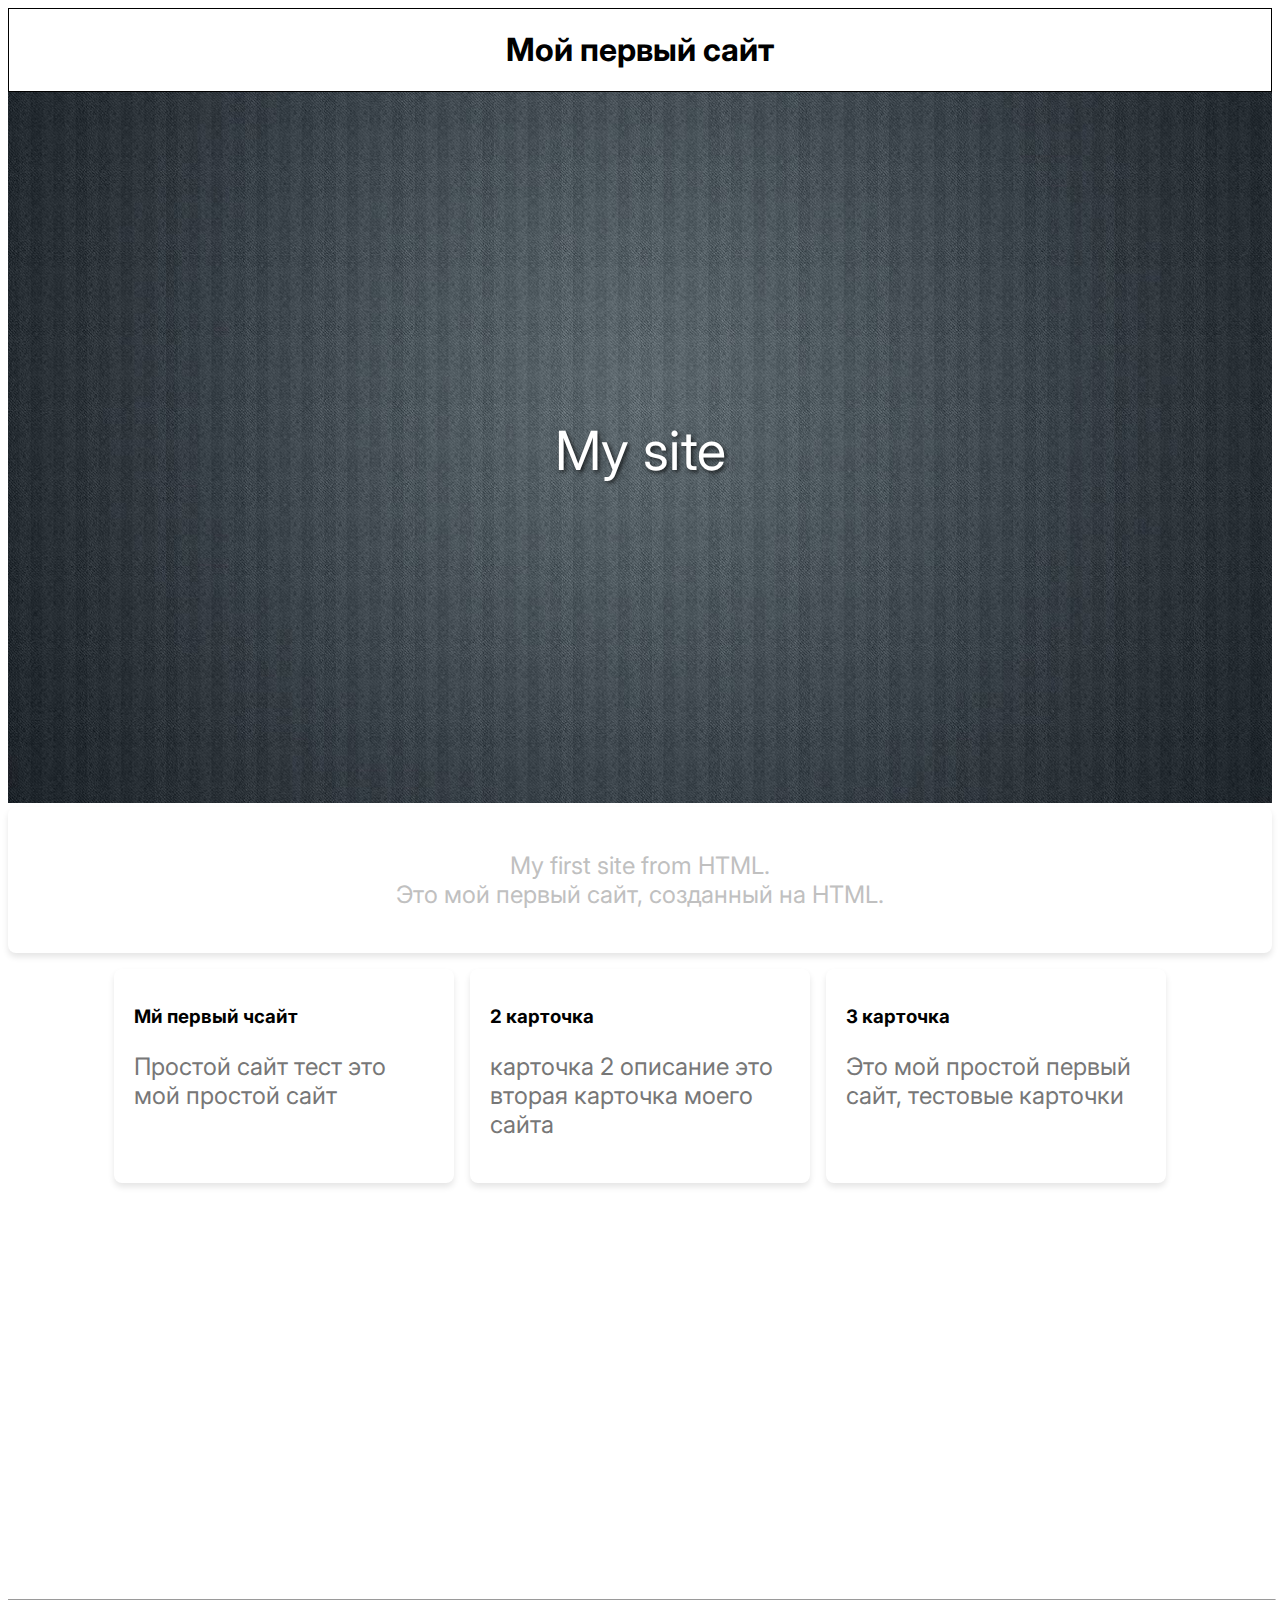
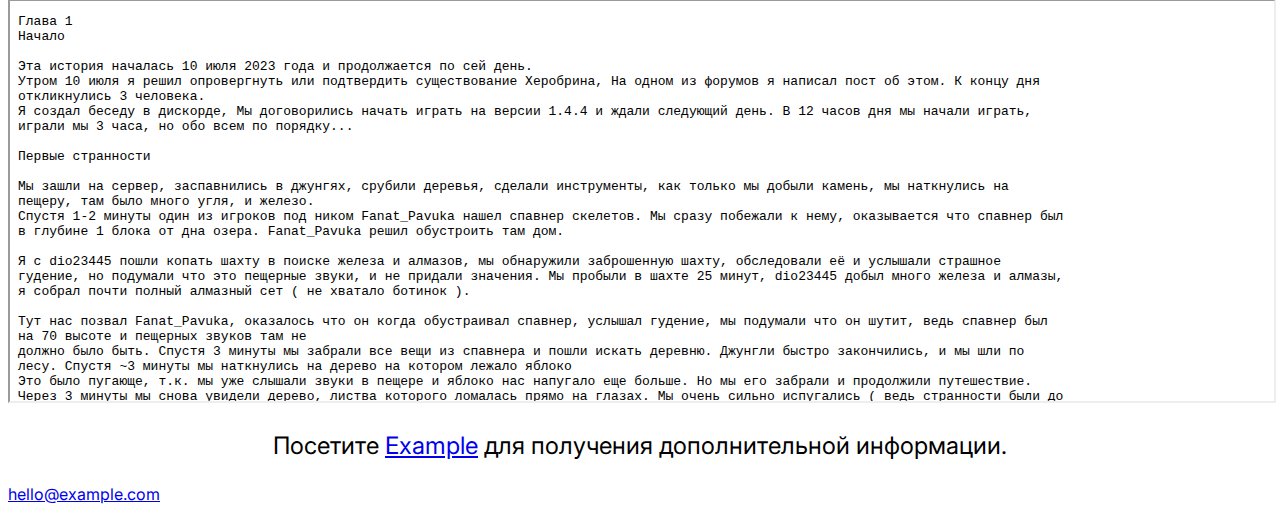
<file: index.html>
<!DOCTYPE html>
<html lang="ru">
<link rel="stylesheet" href="style.css">
<link href="https://fonts.googleapis.com/css2?family=Inter:wght@400;500;700&display=swap" rel="stylesheet">
<head>
    <meta charset="UTF-8">
    <meta name="viewport" content="width=device-width, initial-scale=1.0">
    <title>первый сайт который я сделал</title>
</head>
<body>
    <div class="parent">
        <h1>Мой первый сайт</h1>
    </div>
        <div class="image-text-container">
            <img id="image1" src="back.jpg" alt="Описание">
            <div class="text-overlay">My site</div>
        </div>
    <div class="subtitle">
        <p>My first site from HTML.<br>Это мой первый сайт, созданный на HTML.</p>
    </div>
    <div class="card-container">
      <div class="card">
        <h3>Мй первый чсайт</h3>
        <p>Простой сайт тест это мой простой сайт</p>
      </div>
      <div class="card">
        <h3>2 карточка</h3>
        <p>карточка 2 описание это вторая карточка моего сайта</p>
      </div>
      <div class="card">
        <h3>3 карточка</h3>
        <p>Это мой простой первый сайт, тестовые карточки</p>
      </div>
    </div>
    <div class="background-image" style="background-image: url('back.jpg');"></div>

    <iframe src="text.txt">
    </iframe>
    
    <p>Посетите <a href="https://example.com">Example</a> для получения дополнительной информации.</p>
    <a href="mailto:hello@example.com" class="contact-link">hello@example.com</a>
</body>
</html>
</file>
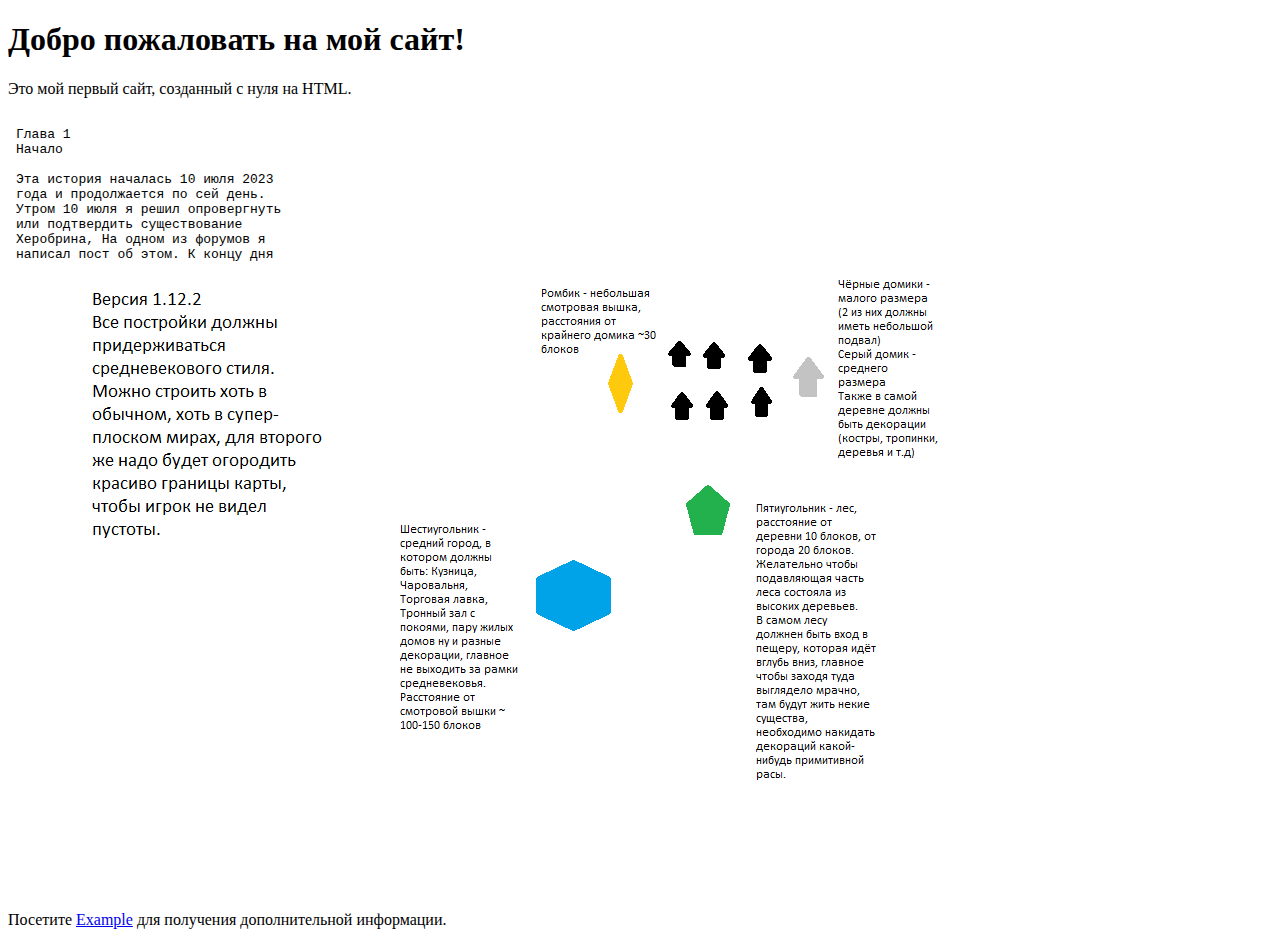
<file: site.html>
<!DOCTYPE html>
<html lang="ru">
<head>
    <meta charset="UTF-8">
    <meta name="viewport" content="width=device-width, initial-scale=1.0">
    <title>Мой первый сайт</title>
</head>
<body>
    <h1>Добро пожаловать на мой сайт!</h1>
    <p>Это мой первый сайт, созданный с нуля на HTML.</p>
    <embed src="text.txt">
    <img src="bc3dc86f048067d0.png" alt="Описание изображения">
    <p>Посетите <a href="https://example.com">Example</a> для получения дополнительной информации.</p>
</body>
</html>
</file>
<file: style.css>
body {
  font-family: Inter, sans-serif;
}

.parent {
  display: flex;
  justify-content: center;
  border: 1px solid black;
}

p {
  font-size: 1.5rem;
  font-family: Inter, sans-serif;
  text-align: center;
}

.subtitle {
  background: white;
  padding: 20px;
  border-radius: 8px;
  box-shadow: 0 4px 6px rgba(0, 0, 0, 0.1);
  text-align: center;
  transition: transform 0.3s ease, box-shadow 0.3s ease;
}
.subtitle p {
  color: #C0C0C0;
}
.card-container {
  display: flex;
  flex-wrap: wrap;
  justify-content: center;
  gap: 16px;
  padding: 16px;
  transition: transform 0.3s ease, box-shadow 0.3s ease;
  text-align: center;
}

.card {
  background-color: #ffffff;
  width: 300px;
  border-radius: 8px;
  overflow: hidden;
  text-align: left;
  padding: 20px;
  box-shadow: 0 4px 6px rgba(0, 0, 0, 0.1);
  transition: transform 0.3s ease, box-shadow 0.3s ease;
}

.card:hover {
  transform: translateY(-5px);
  box-shadow: 0 8px 12px rgba(0, 0, 0, 0.15);
}

.card img {
  width: 100%;
  height: auto;
}
.card h3 {
  margin-top: 16px;
  margin-bottom: 8px;
  text-align: left;
}
.card p {
  color: #777;
  text-align: left;
}

iframe {
  overflow: hidden;
  width:100%;
  height:400px;

}
image {
  width:200px;
  height:100%;
}

#image1 {
  height: auto;
  width: 100%;
  max-width: 8820px;
  position: center; 
}

.image-text-container {
  position: center; 
  display: inline-block;
  height: 100%;
  width: 100%;
}

.text-overlay {
  position: absolute; 
  top: 50%; 
  left: 50%; 
  transform: translate(-50%, -50%); 
  color: white; 
  font-size: 6vh; 
  text-shadow: 2px 2px 4px rgba(0,0,0,0.7);
}

.background-image {
  height: 400px;
  background-size: cover;
  background-position: center;
  background-attachment: fixed;
}

@media {
  .card {
      grid-template-columns: 1fr;
  }
}
</file>
